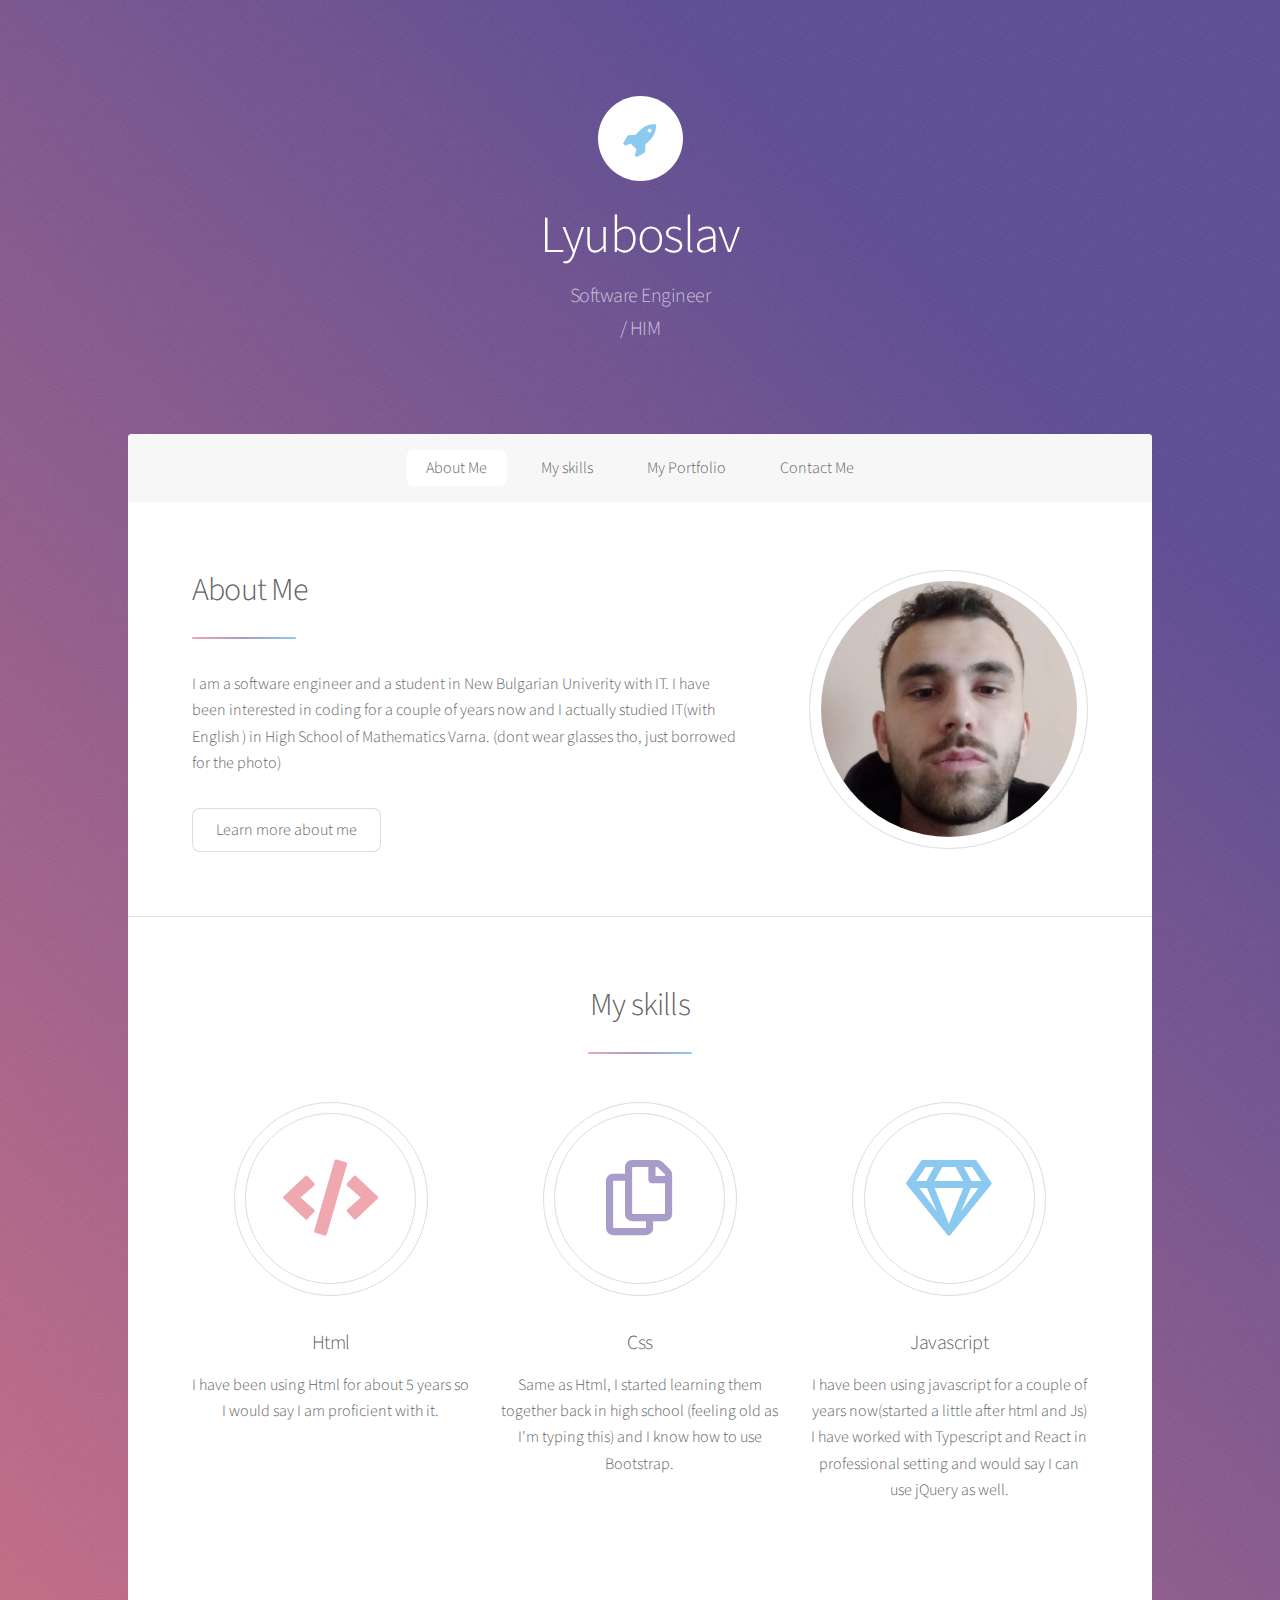
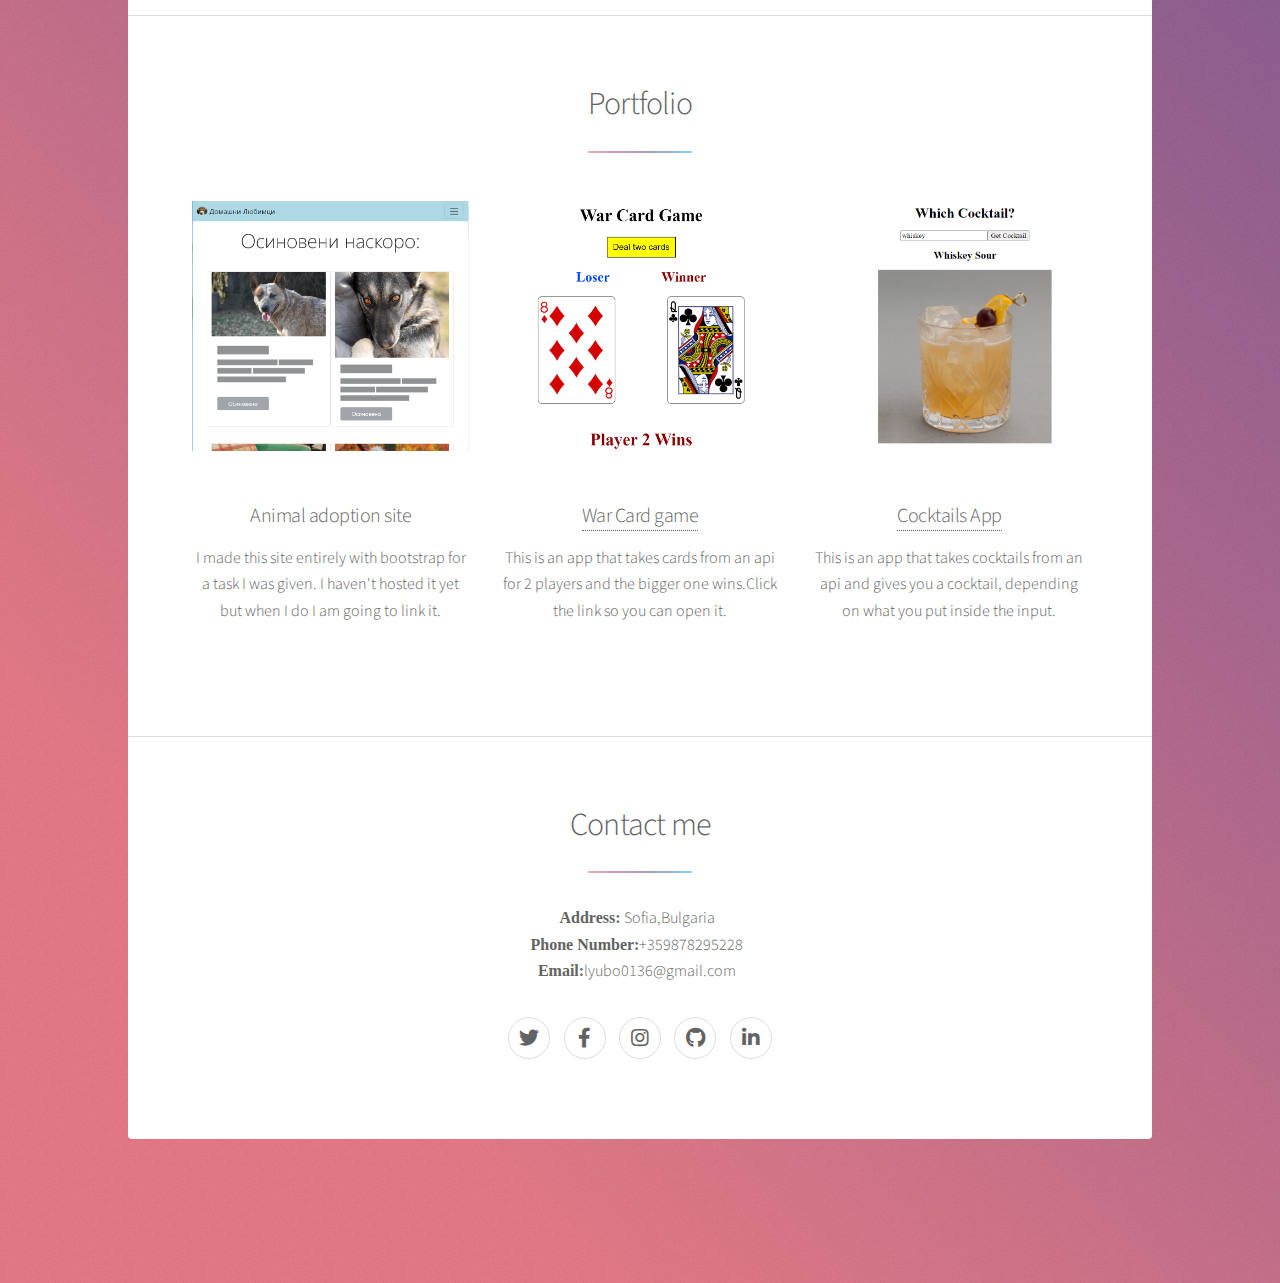
<file: index.html>
<!DOCTYPE HTML>

<html>
	<head>
		<title>Lyubo's site</title>
		<meta charset="utf-8" />
		<meta name="viewport" content="width=device-width, initial-scale=1, user-scalable=no" />
		<link rel="stylesheet" href="assets/css/main.css" />
		<noscript><link rel="stylesheet" href="assets/css/noscript.css" /></noscript>
	</head>
	<body class="is-preload">

		<!-- Wrapper -->
			<div id="wrapper">

				<!-- Header -->
					<header id="header" class="alt">
						<span class="logo"><img src="images/logo.svg" alt="" /></span>
						<h1>Lyuboslav</h1>
						<p>Software Engineer<br />
						/ HIM</p>
					</header>

				<!-- Nav -->
					<nav id="nav">
						<ul>
							<li><a href="#intro" class="active">About Me</a></li>
							<li><a href="#first">My skills</a></li>
							<li><a href="#second">My Portfolio</a></li>
							<li><a href="#cta">Contact Me</a></li>
						</ul>
					</nav>

				<!-- Main -->
					<div id="main">

						<!-- Introduction -->
							<section id="intro" class="main">
								<div class="spotlight">
									<div class="content">
										<header class="major">
											<h2>About Me</h2>
										</header>
										<p>I am a software engineer and a student in New Bulgarian Univerity with IT. I have been interested in coding for a couple of years now and I actually studied IT(with English ) in High School of Mathematics Varna. (dont wear glasses tho, just borrowed for the photo) </p>
										<ul class="actions">
											<li><a href="generic.html" class="button">Learn more about me</a></li>
										</ul>
									</div>
									<span class="image"><img src="images/beatiful2.jpg" alt="" /></span>
								</div>
							</section>

						<!-- First Section -->
							<section id="first" class="main special">
								<header class="major">
									<h2>My skills</h2>
								</header>
								<ul class="features">
									<li>
										<span class="icon solid major style1 fa-code"></span>
										<h3>Html</h3>
										<p>I have been using Html for about 5 years so I would say I am proficient with it.  </p>
									</li>
									<li>
										<span class="icon major style3 fa-copy"></span>
										<h3>Css</h3>
										<p>Same as Html, I started learning them together back in high school (feeling old as I'm typing this) and I know how to use Bootstrap.</p>
									</li>
									<li>
										<span class="icon major style5 fa-gem"></span>
										<h3>Javascript</h3>
										<p>I have been using javascript for a couple of years now(started a little after html and Js) I have worked with Typescript and React in professional setting and would say I can use jQuery as well.</p>
									</li>
								</ul>
								<footer class="major">
									<ul class="actions special">
										
									</ul>
								</footer>
							</section>

						<!-- Portfolio -->
						<section id="second" class="main special">
							<header class="major">
								<h2>Portfolio </h2>
							</header>
							<ul class="features">
								<li>
									<div class="pic"></div>
									<h3>Animal adoption site</h3>
									<p>I made this site entirely with bootstrap for a task I was given. I haven't hosted it yet but when I do I am going to link it.</p>
								</li>
								<li>
									<div class="pic1"></div>
									<h3><a href="https://lyubos-war.netlify.app/">War Card game</a></h3>
									<p>This is an app that takes cards from an api for 2 players and the bigger one wins.Click the link so you can open it.</p>
								</li>
								<li>
									<div class="pic2"></div>
									<h3><a href="https://cocktails-by-lyubo.netlify.app">Cocktails App</a></h3>
									<p>This is an app that takes cocktails from an api and gives you a cocktail, depending on what you put inside the input.</p>
								</li>
							</ul>
							<footer class="major">
								<ul class="actions special">
									
								</ul>
							</footer>
						</section>


						<!-- Get Started -->
							<section id="cta" class="main special">
								<header class="major">
									<h2>Contact me</h2>
									<section>
										<ul class="little-right">
											<li><i class="fas fa-location">Address: </i> Sofia,Bulgaria</li>
											<li><i class="fas fa-location">Phone Number: </i>+359878295228</li>
											<li><i class="fas fa-location">Email: </i>lyubo0136@gmail.com</li>
										</ul>
										<ul class="icons">
											<li><a href="https://twitter.com/LyuboslavY71741" class="icon brands fa-twitter alt"><span class="label">Twitter</span></a></li>
											<li><a href="https://www.facebook.com/profile.php?id=100001576885980" class="icon brands fa-facebook-f alt"><span class="label">Facebook</span></a></li>
											<li><a href="https://www.instagram.com/lyuboo01/" class="icon brands fa-instagram alt"><span class="label">Instagram</span></a></li>
											<li><a href="https://github.com/lyubo01" class="icon brands fa-github alt"><span class="label">GitHub</span></a></li>
											<li><a href="https://www.linkedin.com/in/lyuboslav-yordanov/" class="icon brands fa-linkedin-in alt"><span class="label">LinkedIn</span></a></li>
										</ul>
									</section>
								</header>
							</section>

					</div>

				<!-- Footer -->
					<footer id="footer">
						<section>
							
						</section>
					</footer>

			</div>

		<!-- Scripts -->
			<script src="assets/js/jquery.min.js"></script>
			<script src="assets/js/jquery.scrollex.min.js"></script>
			<script src="assets/js/jquery.scrolly.min.js"></script>
			<script src="assets/js/browser.min.js"></script>
			<script src="assets/js/breakpoints.min.js"></script>
			<script src="assets/js/util.js"></script>
			<script src="assets/js/main.js"></script>

	</body>
</html>
</file>
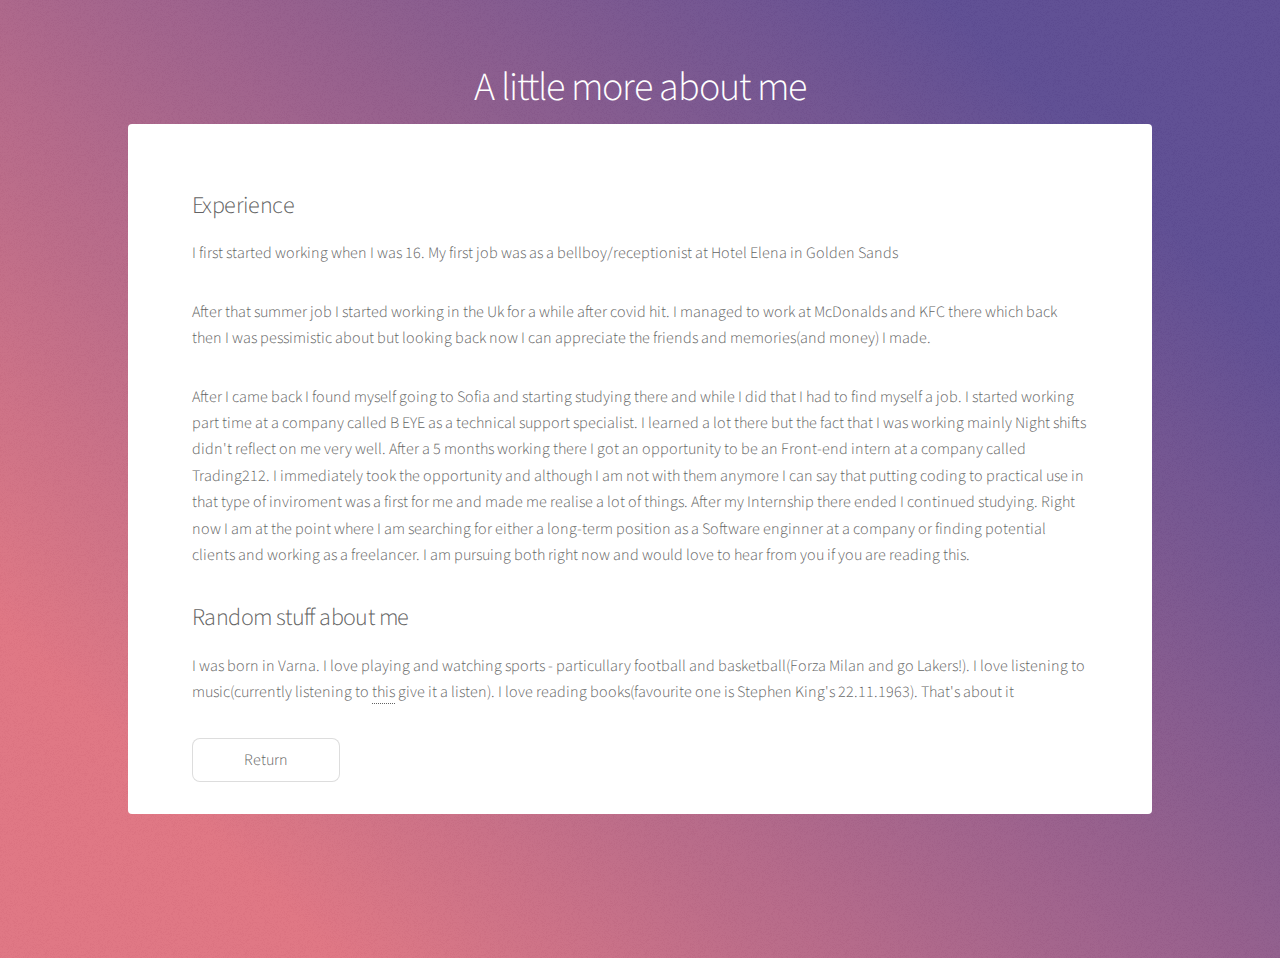
<file: generic.html>
<!DOCTYPE HTML>

<html>
	<head>
		<title>A little more about me</title>
		<meta charset="utf-8" />
		<meta name="viewport" content="width=device-width, initial-scale=1, user-scalable=no" />
		<link rel="stylesheet" href="assets/css/main.css" />
		<noscript><link rel="stylesheet" href="assets/css/noscript.css" /></noscript>
	</head>
	<body class="is-preload">

		<!-- Wrapper -->
			<div id="wrapper">

				<!-- Header -->
					<header id="header">
						<h1>A little more about me </h1>
						
					</header>

				<!-- Main -->
					<div id="main">

						<!-- Content -->
							<section id="content" class="main">
								<h2>Experience</h2>
								<p>I first started working when I was 16. My first job was as a bellboy/receptionist at Hotel Elena in Golden Sands</p>
								<p>After that summer job I started working in the Uk for a while after covid hit. I managed to work at McDonalds and KFC there which back then I was pessimistic about but looking back now I can appreciate the friends and memories(and money) I made.</p>
								<p>After I came back I found myself going to Sofia and starting studying there and while I did that I had to find myself a job. I started working part time at a company called B EYE as a technical support specialist. I learned a lot there but the fact that I was working mainly Night shifts didn't reflect on me very well. After a 5 months working there I got an opportunity to be an Front-end intern at a company called Trading212. I immediately took the opportunity and although I am not with them anymore I can say that putting coding to practical use in that type of inviroment was a first for me and made me realise a lot of things. After my Internship there ended I continued studying. Right now I am at the point where I am searching for either a long-term position as a Software enginner at a company or finding potential clients and working as a freelancer. I am pursuing both right now and would love to hear from you if you are reading this.</p>
								<h2>Random stuff about me</h2>
								<p>I was born in Varna. I love playing and watching sports - particullary football and basketball(Forza Milan and go Lakers!). I love listening to music(currently listening to <a href ='https://www.youtube.com/watch?v=blYo4WheVgA&ab_channel=MacMiller'>this</a> give it a listen). I love reading books(favourite one is Stephen King's 22.11.1963). That's about it</p>
								<a href="index.html" class="button">Return</a>
							</section>
							

					</div>

				<!-- Footer -->
					<footer id="footer">
						
						
					</footer>

			</div>

		<!-- Scripts -->
			<script src="assets/js/jquery.min.js"></script>
			<script src="assets/js/jquery.scrollex.min.js"></script>
			<script src="assets/js/jquery.scrolly.min.js"></script>
			<script src="assets/js/browser.min.js"></script>
			<script src="assets/js/breakpoints.min.js"></script>
			<script src="assets/js/util.js"></script>
			<script src="assets/js/main.js"></script>

	</body>
</html>
</file>
<file: assets/css/noscript.css>
/*
	Stellar by HTML5 UP
	html5up.net | @ajlkn
	Free for personal and commercial use under the CCA 3.0 license (html5up.net/license)
*/

/* Header */

	body.is-preload #header.alt > * {
		opacity: 1;
	}

	body.is-preload #header.alt .logo {
		-moz-transform: none;
		-webkit-transform: none;
		-ms-transform: none;
		transform: none;
	}
</file>
<file: assets/css/main.css>
@import url(fontawesome-all.min.css);
@import 'https://fonts.googleapis.com/css?family=Source+Sans+Pro:300,400';

/*
	Stellar by HTML5 UP
	html5up.net | @ajlkn
	Free for personal and commercial use under the CCA 3.0 license (html5up.net/license)
*/
.little-right li{
	
	list-style-type: none;
	margin-right: 30px;
}
.pic{
	background-image:url('images/animal-site.png');
	background-repeat: no-repeat;
	background-size: cover;
	height: 250px;
	margin-bottom: 50px;
}
.pic1{
	background-image:url('images/2.png');
	background-repeat: no-repeat;
	background-size: cover;
	height: 250px;
	margin-bottom: 50px;
}
.pic2{
	background-image:url('images/cocktail.PNG');
	background-repeat: no-repeat;
	background-size: cover;
	height: 250px;
	margin-bottom: 50px;
}

html, body, div, span, applet, object,
iframe, h1, h2, h3, h4, h5, h6, p, blockquote,
pre, a, abbr, acronym, address, big, cite,
code, del, dfn, em, img, ins, kbd, q, s, samp,
small, strike, strong, sub, sup, tt, var, b,
u, i, center, dl, dt, dd, ol, ul, li, fieldset,
form, label, legend, table, caption, tbody,
tfoot, thead, tr, th, td, article, aside,
canvas, details, embed, figure, figcaption,
footer, header, hgroup, menu, nav, output, ruby,
section, summary, time, mark, audio, video {
	margin: 0;
	padding: 0;
	border: 0;
	font-size: 100%;
	font: inherit;
	vertical-align: baseline;}

article, aside, details, figcaption, figure,
footer, header, hgroup, menu, nav, section {
	display: block;}

body {
	line-height: 1;
}

ol, ul {
	list-style: none;
}

blockquote, q {
	quotes: none;
}

	blockquote:before, blockquote:after, q:before, q:after {
		content: '';
		content: none;
	}

table {
	border-collapse: collapse;
	border-spacing: 0;
}

body {
	-webkit-text-size-adjust: none;
}

mark {
	background-color: transparent;
	color: inherit;
}

input::-moz-focus-inner {
	border: 0;
	padding: 0;
}

input, select, textarea {
	-moz-appearance: none;
	-webkit-appearance: none;
	-ms-appearance: none;
	appearance: none;
}

/* Basic */

	@-ms-viewport {
		width: device-width;
	}

	body {
		-ms-overflow-style: scrollbar;
	}

	@media screen and (max-width: 480px) {

		html, body {
			min-width: 320px;
		}

	}

	html {
		box-sizing: border-box;
	}

	*, *:before, *:after {
		box-sizing: inherit;
	}

	body {
		background-color: #935d8c;
		background-image: url("images/overlay.png"), -moz-linear-gradient(45deg, #e37682 15%, #5f4d93 85%);
		background-image: url("images/overlay.png"), -webkit-linear-gradient(45deg, #e37682 15%, #5f4d93 85%);
		background-image: url("images/overlay.png"), -ms-linear-gradient(45deg, #e37682 15%, #5f4d93 85%);
		background-image: url("images/overlay.png"), linear-gradient(45deg, #e37682 15%, #5f4d93 85%);
	}

		body.is-preload *, body.is-preload *:before, body.is-preload *:after {
			-moz-animation: none !important;
			-webkit-animation: none !important;
			-ms-animation: none !important;
			animation: none !important;
			-moz-transition: none !important;
			-webkit-transition: none !important;
			-ms-transition: none !important;
			transition: none !important;
		}

/* Type */

	body {
		background-color: #935d8c;
		color: rgba(255, 255, 255, 0.65);
	}

	body, input, select, textarea {
		font-family: "Source Sans Pro", Helvetica, sans-serif;
		font-size: 17pt;
		font-weight: 300;
		line-height: 1.65;
	}

		@media screen and (max-width: 1680px) {

			body, input, select, textarea {
				font-size: 14pt;
			}

		}

		@media screen and (max-width: 1280px) {

			body, input, select, textarea {
				font-size: 12pt;
			}

		}

		@media screen and (max-width: 360px) {

			body, input, select, textarea {
				font-size: 11pt;
			}

		}

	a {
		-moz-transition: color 0.2s ease, border-bottom 0.2s ease;
		-webkit-transition: color 0.2s ease, border-bottom 0.2s ease;
		-ms-transition: color 0.2s ease, border-bottom 0.2s ease;
		transition: color 0.2s ease, border-bottom 0.2s ease;
		text-decoration: none;
		border-bottom: dotted 1px;
		color: inherit;
	}

		a:hover {
			border-bottom-color: transparent;
		}

	strong, b {
		font-weight: 400;
	}

	em, i {
		font-style: italic;
	}

	p {
		margin: 0 0 2em 0;
	}

		p.content {
			-moz-columns: 20em 2;
			-webkit-columns: 20em 2;
			-ms-columns: 20em 2;
			columns: 20em 2;
			-moz-column-gap: 2em;
			-webkit-column-gap: 2em;
			-ms-column-gap: 2em;
			column-gap: 2em;
			text-align: justify;
		}

	h1, h2, h3, h4, h5, h6 {
		font-weight: 300;
		line-height: 1.5;
		margin: 0 0 0.7em 0;
		letter-spacing: -0.025em;
	}

		h1 a, h2 a, h3 a, h4 a, h5 a, h6 a {
			color: inherit;
			text-decoration: none;
		}

	h1 {
		font-size: 2.5em;
		line-height: 1.2;
	}

	h2 {
		font-size: 1.5em;
	}

	h3 {
		font-size: 1.25em;
	}

	h4 {
		font-size: 1.1em;
	}

	h5 {
		font-size: 0.9em;
	}

	h6 {
		font-size: 0.7em;
	}

	@media screen and (max-width: 736px) {

		h1 {
			font-size: 2em;
		}

	}

	sub {
		font-size: 0.8em;
		position: relative;
		top: 0.5em;
	}

	sup {
		font-size: 0.8em;
		position: relative;
		top: -0.5em;
	}

	blockquote {
		border-left: solid 4px;
		font-style: italic;
		margin: 0 0 2em 0;
		padding: 0.5em 0 0.5em 2em;
	}

	code {
		border-radius: 8px;
		border: solid 1px;
		font-family: "Courier New", monospace;
		font-size: 0.9em;
		margin: 0 0.25em;
		padding: 0.25em 0.65em;
	}

	pre {
		-webkit-overflow-scrolling: touch;
		font-family: "Courier New", monospace;
		font-size: 0.9em;
		margin: 0 0 2em 0;
	}

		pre code {
			display: block;
			line-height: 1.75;
			padding: 1em 1.5em;
			overflow-x: auto;
		}

	hr {
		border: 0;
		border-bottom: solid 1px;
		margin: 2em 0;
	}

		hr.major {
			margin: 3em 0;
		}

	.align-left {
		text-align: left;
	}

	.align-center {
		text-align: center;
	}

	.align-right {
		text-align: right;
	}

	input, select, textarea {
		color: #ffffff;
	}

	a:hover {
		color: #ffffff;
	}

	strong, b {
		color: #ffffff;
	}

	h1, h2, h3, h4, h5, h6 {
		color: #ffffff;
	}

	blockquote {
		border-left-color: rgba(255, 255, 255, 0.35);
	}

	code {
		background: rgba(255, 255, 255, 0.075);
		border-color: rgba(255, 255, 255, 0.35);
	}

	hr {
		border-bottom-color: rgba(255, 255, 255, 0.35);
	}

/* Row */

	.row {
		display: flex;
		flex-wrap: wrap;
		box-sizing: border-box;
		align-items: stretch;
	}

		.row > * {
			box-sizing: border-box;
		}

		.row.gtr-uniform > * > :last-child {
			margin-bottom: 0;
		}

		.row.aln-left {
			justify-content: flex-start;
		}

		.row.aln-center {
			justify-content: center;
		}

		.row.aln-right {
			justify-content: flex-end;
		}

		.row.aln-top {
			align-items: flex-start;
		}

		.row.aln-middle {
			align-items: center;
		}

		.row.aln-bottom {
			align-items: flex-end;
		}

		.row > .imp {
			order: -1;
		}

		.row > .col-1 {
			width: 8.33333%;
		}

		.row > .off-1 {
			margin-left: 8.33333%;
		}

		.row > .col-2 {
			width: 16.66667%;
		}

		.row > .off-2 {
			margin-left: 16.66667%;
		}

		.row > .col-3 {
			width: 25%;
		}

		.row > .off-3 {
			margin-left: 25%;
		}

		.row > .col-4 {
			width: 33.33333%;
		}

		.row > .off-4 {
			margin-left: 33.33333%;
		}

		.row > .col-5 {
			width: 41.66667%;
		}

		.row > .off-5 {
			margin-left: 41.66667%;
		}

		.row > .col-6 {
			width: 50%;
		}

		.row > .off-6 {
			margin-left: 50%;
		}

		.row > .col-7 {
			width: 58.33333%;
		}

		.row > .off-7 {
			margin-left: 58.33333%;
		}

		.row > .col-8 {
			width: 66.66667%;
		}

		.row > .off-8 {
			margin-left: 66.66667%;
		}

		.row > .col-9 {
			width: 75%;
		}

		.row > .off-9 {
			margin-left: 75%;
		}

		.row > .col-10 {
			width: 83.33333%;
		}

		.row > .off-10 {
			margin-left: 83.33333%;
		}

		.row > .col-11 {
			width: 91.66667%;
		}

		.row > .off-11 {
			margin-left: 91.66667%;
		}

		.row > .col-12 {
			width: 100%;
		}

		.row > .off-12 {
			margin-left: 100%;
		}

		.row.gtr-0 {
			margin-top: 0;
			margin-left: 0em;
		}

			.row.gtr-0 > * {
				padding: 0 0 0 0em;
			}

			.row.gtr-0.gtr-uniform {
				margin-top: 0em;
			}

				.row.gtr-0.gtr-uniform > * {
					padding-top: 0em;
				}

		.row.gtr-25 {
			margin-top: 0;
			margin-left: -0.375em;
		}

			.row.gtr-25 > * {
				padding: 0 0 0 0.375em;
			}

			.row.gtr-25.gtr-uniform {
				margin-top: -0.375em;
			}

				.row.gtr-25.gtr-uniform > * {
					padding-top: 0.375em;
				}

		.row.gtr-50 {
			margin-top: 0;
			margin-left: -0.75em;
		}

			.row.gtr-50 > * {
				padding: 0 0 0 0.75em;
			}

			.row.gtr-50.gtr-uniform {
				margin-top: -0.75em;
			}

				.row.gtr-50.gtr-uniform > * {
					padding-top: 0.75em;
				}

		.row {
			margin-top: 0;
			margin-left: -1.5em;
		}

			.row > * {
				padding: 0 0 0 1.5em;
			}

			.row.gtr-uniform {
				margin-top: -1.5em;
			}

				.row.gtr-uniform > * {
					padding-top: 1.5em;
				}

		.row.gtr-150 {
			margin-top: 0;
			margin-left: -2.25em;
		}

			.row.gtr-150 > * {
				padding: 0 0 0 2.25em;
			}

			.row.gtr-150.gtr-uniform {
				margin-top: -2.25em;
			}

				.row.gtr-150.gtr-uniform > * {
					padding-top: 2.25em;
				}

		.row.gtr-200 {
			margin-top: 0;
			margin-left: -3em;
		}

			.row.gtr-200 > * {
				padding: 0 0 0 3em;
			}

			.row.gtr-200.gtr-uniform {
				margin-top: -3em;
			}

				.row.gtr-200.gtr-uniform > * {
					padding-top: 3em;
				}

		@media screen and (max-width: 1680px) {

			.row {
				display: flex;
				flex-wrap: wrap;
				box-sizing: border-box;
				align-items: stretch;
			}

				.row > * {
					box-sizing: border-box;
				}

				.row.gtr-uniform > * > :last-child {
					margin-bottom: 0;
				}

				.row.aln-left {
					justify-content: flex-start;
				}

				.row.aln-center {
					justify-content: center;
				}

				.row.aln-right {
					justify-content: flex-end;
				}

				.row.aln-top {
					align-items: flex-start;
				}

				.row.aln-middle {
					align-items: center;
				}

				.row.aln-bottom {
					align-items: flex-end;
				}

				.row > .imp-xlarge {
					order: -1;
				}

				.row > .col-1-xlarge {
					width: 8.33333%;
				}

				.row > .off-1-xlarge {
					margin-left: 8.33333%;
				}

				.row > .col-2-xlarge {
					width: 16.66667%;
				}

				.row > .off-2-xlarge {
					margin-left: 16.66667%;
				}

				.row > .col-3-xlarge {
					width: 25%;
				}

				.row > .off-3-xlarge {
					margin-left: 25%;
				}

				.row > .col-4-xlarge {
					width: 33.33333%;
				}

				.row > .off-4-xlarge {
					margin-left: 33.33333%;
				}

				.row > .col-5-xlarge {
					width: 41.66667%;
				}

				.row > .off-5-xlarge {
					margin-left: 41.66667%;
				}

				.row > .col-6-xlarge {
					width: 50%;
				}

				.row > .off-6-xlarge {
					margin-left: 50%;
				}

				.row > .col-7-xlarge {
					width: 58.33333%;
				}

				.row > .off-7-xlarge {
					margin-left: 58.33333%;
				}

				.row > .col-8-xlarge {
					width: 66.66667%;
				}

				.row > .off-8-xlarge {
					margin-left: 66.66667%;
				}

				.row > .col-9-xlarge {
					width: 75%;
				}

				.row > .off-9-xlarge {
					margin-left: 75%;
				}

				.row > .col-10-xlarge {
					width: 83.33333%;
				}

				.row > .off-10-xlarge {
					margin-left: 83.33333%;
				}

				.row > .col-11-xlarge {
					width: 91.66667%;
				}

				.row > .off-11-xlarge {
					margin-left: 91.66667%;
				}

				.row > .col-12-xlarge {
					width: 100%;
				}

				.row > .off-12-xlarge {
					margin-left: 100%;
				}

				.row.gtr-0 {
					margin-top: 0;
					margin-left: 0em;
				}

					.row.gtr-0 > * {
						padding: 0 0 0 0em;
					}

					.row.gtr-0.gtr-uniform {
						margin-top: 0em;
					}

						.row.gtr-0.gtr-uniform > * {
							padding-top: 0em;
						}

				.row.gtr-25 {
					margin-top: 0;
					margin-left: -0.375em;
				}

					.row.gtr-25 > * {
						padding: 0 0 0 0.375em;
					}

					.row.gtr-25.gtr-uniform {
						margin-top: -0.375em;
					}

						.row.gtr-25.gtr-uniform > * {
							padding-top: 0.375em;
						}

				.row.gtr-50 {
					margin-top: 0;
					margin-left: -0.75em;
				}

					.row.gtr-50 > * {
						padding: 0 0 0 0.75em;
					}

					.row.gtr-50.gtr-uniform {
						margin-top: -0.75em;
					}

						.row.gtr-50.gtr-uniform > * {
							padding-top: 0.75em;
						}

				.row {
					margin-top: 0;
					margin-left: -1.5em;
				}

					.row > * {
						padding: 0 0 0 1.5em;
					}

					.row.gtr-uniform {
						margin-top: -1.5em;
					}

						.row.gtr-uniform > * {
							padding-top: 1.5em;
						}

				.row.gtr-150 {
					margin-top: 0;
					margin-left: -2.25em;
				}

					.row.gtr-150 > * {
						padding: 0 0 0 2.25em;
					}

					.row.gtr-150.gtr-uniform {
						margin-top: -2.25em;
					}

						.row.gtr-150.gtr-uniform > * {
							padding-top: 2.25em;
						}

				.row.gtr-200 {
					margin-top: 0;
					margin-left: -3em;
				}

					.row.gtr-200 > * {
						padding: 0 0 0 3em;
					}

					.row.gtr-200.gtr-uniform {
						margin-top: -3em;
					}

						.row.gtr-200.gtr-uniform > * {
							padding-top: 3em;
						}

		}

		@media screen and (max-width: 1280px) {

			.row {
				display: flex;
				flex-wrap: wrap;
				box-sizing: border-box;
				align-items: stretch;
			}

				.row > * {
					box-sizing: border-box;
				}

				.row.gtr-uniform > * > :last-child {
					margin-bottom: 0;
				}

				.row.aln-left {
					justify-content: flex-start;
				}

				.row.aln-center {
					justify-content: center;
				}

				.row.aln-right {
					justify-content: flex-end;
				}

				.row.aln-top {
					align-items: flex-start;
				}

				.row.aln-middle {
					align-items: center;
				}

				.row.aln-bottom {
					align-items: flex-end;
				}

				.row > .imp-large {
					order: -1;
				}

				.row > .col-1-large {
					width: 8.33333%;
				}

				.row > .off-1-large {
					margin-left: 8.33333%;
				}

				.row > .col-2-large {
					width: 16.66667%;
				}

				.row > .off-2-large {
					margin-left: 16.66667%;
				}

				.row > .col-3-large {
					width: 25%;
				}

				.row > .off-3-large {
					margin-left: 25%;
				}

				.row > .col-4-large {
					width: 33.33333%;
				}

				.row > .off-4-large {
					margin-left: 33.33333%;
				}

				.row > .col-5-large {
					width: 41.66667%;
				}

				.row > .off-5-large {
					margin-left: 41.66667%;
				}

				.row > .col-6-large {
					width: 50%;
				}

				.row > .off-6-large {
					margin-left: 50%;
				}

				.row > .col-7-large {
					width: 58.33333%;
				}

				.row > .off-7-large {
					margin-left: 58.33333%;
				}

				.row > .col-8-large {
					width: 66.66667%;
				}

				.row > .off-8-large {
					margin-left: 66.66667%;
				}

				.row > .col-9-large {
					width: 75%;
				}

				.row > .off-9-large {
					margin-left: 75%;
				}

				.row > .col-10-large {
					width: 83.33333%;
				}

				.row > .off-10-large {
					margin-left: 83.33333%;
				}

				.row > .col-11-large {
					width: 91.66667%;
				}

				.row > .off-11-large {
					margin-left: 91.66667%;
				}

				.row > .col-12-large {
					width: 100%;
				}

				.row > .off-12-large {
					margin-left: 100%;
				}

				.row.gtr-0 {
					margin-top: 0;
					margin-left: 0em;
				}

					.row.gtr-0 > * {
						padding: 0 0 0 0em;
					}

					.row.gtr-0.gtr-uniform {
						margin-top: 0em;
					}

						.row.gtr-0.gtr-uniform > * {
							padding-top: 0em;
						}

				.row.gtr-25 {
					margin-top: 0;
					margin-left: -0.375em;
				}

					.row.gtr-25 > * {
						padding: 0 0 0 0.375em;
					}

					.row.gtr-25.gtr-uniform {
						margin-top: -0.375em;
					}

						.row.gtr-25.gtr-uniform > * {
							padding-top: 0.375em;
						}

				.row.gtr-50 {
					margin-top: 0;
					margin-left: -0.75em;
				}

					.row.gtr-50 > * {
						padding: 0 0 0 0.75em;
					}

					.row.gtr-50.gtr-uniform {
						margin-top: -0.75em;
					}

						.row.gtr-50.gtr-uniform > * {
							padding-top: 0.75em;
						}

				.row {
					margin-top: 0;
					margin-left: -1.5em;
				}

					.row > * {
						padding: 0 0 0 1.5em;
					}

					.row.gtr-uniform {
						margin-top: -1.5em;
					}

						.row.gtr-uniform > * {
							padding-top: 1.5em;
						}

				.row.gtr-150 {
					margin-top: 0;
					margin-left: -2.25em;
				}

					.row.gtr-150 > * {
						padding: 0 0 0 2.25em;
					}

					.row.gtr-150.gtr-uniform {
						margin-top: -2.25em;
					}

						.row.gtr-150.gtr-uniform > * {
							padding-top: 2.25em;
						}

				.row.gtr-200 {
					margin-top: 0;
					margin-left: -3em;
				}

					.row.gtr-200 > * {
						padding: 0 0 0 3em;
					}

					.row.gtr-200.gtr-uniform {
						margin-top: -3em;
					}

						.row.gtr-200.gtr-uniform > * {
							padding-top: 3em;
						}

		}

		@media screen and (max-width: 980px) {

			.row {
				display: flex;
				flex-wrap: wrap;
				box-sizing: border-box;
				align-items: stretch;
			}

				.row > * {
					box-sizing: border-box;
				}

				.row.gtr-uniform > * > :last-child {
					margin-bottom: 0;
				}

				.row.aln-left {
					justify-content: flex-start;
				}

				.row.aln-center {
					justify-content: center;
				}

				.row.aln-right {
					justify-content: flex-end;
				}

				.row.aln-top {
					align-items: flex-start;
				}

				.row.aln-middle {
					align-items: center;
				}

				.row.aln-bottom {
					align-items: flex-end;
				}

				.row > .imp-medium {
					order: -1;
				}

				.row > .col-1-medium {
					width: 8.33333%;
				}

				.row > .off-1-medium {
					margin-left: 8.33333%;
				}

				.row > .col-2-medium {
					width: 16.66667%;
				}

				.row > .off-2-medium {
					margin-left: 16.66667%;
				}

				.row > .col-3-medium {
					width: 25%;
				}

				.row > .off-3-medium {
					margin-left: 25%;
				}

				.row > .col-4-medium {
					width: 33.33333%;
				}

				.row > .off-4-medium {
					margin-left: 33.33333%;
				}

				.row > .col-5-medium {
					width: 41.66667%;
				}

				.row > .off-5-medium {
					margin-left: 41.66667%;
				}

				.row > .col-6-medium {
					width: 50%;
				}

				.row > .off-6-medium {
					margin-left: 50%;
				}

				.row > .col-7-medium {
					width: 58.33333%;
				}

				.row > .off-7-medium {
					margin-left: 58.33333%;
				}

				.row > .col-8-medium {
					width: 66.66667%;
				}

				.row > .off-8-medium {
					margin-left: 66.66667%;
				}

				.row > .col-9-medium {
					width: 75%;
				}

				.row > .off-9-medium {
					margin-left: 75%;
				}

				.row > .col-10-medium {
					width: 83.33333%;
				}

				.row > .off-10-medium {
					margin-left: 83.33333%;
				}

				.row > .col-11-medium {
					width: 91.66667%;
				}

				.row > .off-11-medium {
					margin-left: 91.66667%;
				}

				.row > .col-12-medium {
					width: 100%;
				}

				.row > .off-12-medium {
					margin-left: 100%;
				}

				.row.gtr-0 {
					margin-top: 0;
					margin-left: 0em;
				}

					.row.gtr-0 > * {
						padding: 0 0 0 0em;
					}

					.row.gtr-0.gtr-uniform {
						margin-top: 0em;
					}

						.row.gtr-0.gtr-uniform > * {
							padding-top: 0em;
						}

				.row.gtr-25 {
					margin-top: 0;
					margin-left: -0.375em;
				}

					.row.gtr-25 > * {
						padding: 0 0 0 0.375em;
					}

					.row.gtr-25.gtr-uniform {
						margin-top: -0.375em;
					}

						.row.gtr-25.gtr-uniform > * {
							padding-top: 0.375em;
						}

				.row.gtr-50 {
					margin-top: 0;
					margin-left: -0.75em;
				}

					.row.gtr-50 > * {
						padding: 0 0 0 0.75em;
					}

					.row.gtr-50.gtr-uniform {
						margin-top: -0.75em;
					}

						.row.gtr-50.gtr-uniform > * {
							padding-top: 0.75em;
						}

				.row {
					margin-top: 0;
					margin-left: -1.5em;
				}

					.row > * {
						padding: 0 0 0 1.5em;
					}

					.row.gtr-uniform {
						margin-top: -1.5em;
					}

						.row.gtr-uniform > * {
							padding-top: 1.5em;
						}

				.row.gtr-150 {
					margin-top: 0;
					margin-left: -2.25em;
				}

					.row.gtr-150 > * {
						padding: 0 0 0 2.25em;
					}

					.row.gtr-150.gtr-uniform {
						margin-top: -2.25em;
					}

						.row.gtr-150.gtr-uniform > * {
							padding-top: 2.25em;
						}

				.row.gtr-200 {
					margin-top: 0;
					margin-left: -3em;
				}

					.row.gtr-200 > * {
						padding: 0 0 0 3em;
					}

					.row.gtr-200.gtr-uniform {
						margin-top: -3em;
					}

						.row.gtr-200.gtr-uniform > * {
							padding-top: 3em;
						}

		}

		@media screen and (max-width: 736px) {

			.row {
				display: flex;
				flex-wrap: wrap;
				box-sizing: border-box;
				align-items: stretch;
			}

				.row > * {
					box-sizing: border-box;
				}

				.row.gtr-uniform > * > :last-child {
					margin-bottom: 0;
				}

				.row.aln-left {
					justify-content: flex-start;
				}

				.row.aln-center {
					justify-content: center;
				}

				.row.aln-right {
					justify-content: flex-end;
				}

				.row.aln-top {
					align-items: flex-start;
				}

				.row.aln-middle {
					align-items: center;
				}

				.row.aln-bottom {
					align-items: flex-end;
				}

				.row > .imp-small {
					order: -1;
				}

				.row > .col-1-small {
					width: 8.33333%;
				}

				.row > .off-1-small {
					margin-left: 8.33333%;
				}

				.row > .col-2-small {
					width: 16.66667%;
				}

				.row > .off-2-small {
					margin-left: 16.66667%;
				}

				.row > .col-3-small {
					width: 25%;
				}

				.row > .off-3-small {
					margin-left: 25%;
				}

				.row > .col-4-small {
					width: 33.33333%;
				}

				.row > .off-4-small {
					margin-left: 33.33333%;
				}

				.row > .col-5-small {
					width: 41.66667%;
				}

				.row > .off-5-small {
					margin-left: 41.66667%;
				}

				.row > .col-6-small {
					width: 50%;
				}

				.row > .off-6-small {
					margin-left: 50%;
				}

				.row > .col-7-small {
					width: 58.33333%;
				}

				.row > .off-7-small {
					margin-left: 58.33333%;
				}

				.row > .col-8-small {
					width: 66.66667%;
				}

				.row > .off-8-small {
					margin-left: 66.66667%;
				}

				.row > .col-9-small {
					width: 75%;
				}

				.row > .off-9-small {
					margin-left: 75%;
				}

				.row > .col-10-small {
					width: 83.33333%;
				}

				.row > .off-10-small {
					margin-left: 83.33333%;
				}

				.row > .col-11-small {
					width: 91.66667%;
				}

				.row > .off-11-small {
					margin-left: 91.66667%;
				}

				.row > .col-12-small {
					width: 100%;
				}

				.row > .off-12-small {
					margin-left: 100%;
				}

				.row.gtr-0 {
					margin-top: 0;
					margin-left: 0em;
				}

					.row.gtr-0 > * {
						padding: 0 0 0 0em;
					}

					.row.gtr-0.gtr-uniform {
						margin-top: 0em;
					}

						.row.gtr-0.gtr-uniform > * {
							padding-top: 0em;
						}

				.row.gtr-25 {
					margin-top: 0;
					margin-left: -0.25em;
				}

					.row.gtr-25 > * {
						padding: 0 0 0 0.25em;
					}

					.row.gtr-25.gtr-uniform {
						margin-top: -0.25em;
					}

						.row.gtr-25.gtr-uniform > * {
							padding-top: 0.25em;
						}

				.row.gtr-50 {
					margin-top: 0;
					margin-left: -0.5em;
				}

					.row.gtr-50 > * {
						padding: 0 0 0 0.5em;
					}

					.row.gtr-50.gtr-uniform {
						margin-top: -0.5em;
					}

						.row.gtr-50.gtr-uniform > * {
							padding-top: 0.5em;
						}

				.row {
					margin-top: 0;
					margin-left: -1em;
				}

					.row > * {
						padding: 0 0 0 1em;
					}

					.row.gtr-uniform {
						margin-top: -1em;
					}

						.row.gtr-uniform > * {
							padding-top: 1em;
						}

				.row.gtr-150 {
					margin-top: 0;
					margin-left: -1.5em;
				}

					.row.gtr-150 > * {
						padding: 0 0 0 1.5em;
					}

					.row.gtr-150.gtr-uniform {
						margin-top: -1.5em;
					}

						.row.gtr-150.gtr-uniform > * {
							padding-top: 1.5em;
						}

				.row.gtr-200 {
					margin-top: 0;
					margin-left: -2em;
				}

					.row.gtr-200 > * {
						padding: 0 0 0 2em;
					}

					.row.gtr-200.gtr-uniform {
						margin-top: -2em;
					}

						.row.gtr-200.gtr-uniform > * {
							padding-top: 2em;
						}

		}

		@media screen and (max-width: 480px) {

			.row {
				display: flex;
				flex-wrap: wrap;
				box-sizing: border-box;
				align-items: stretch;
			}

				.row > * {
					box-sizing: border-box;
				}

				.row.gtr-uniform > * > :last-child {
					margin-bottom: 0;
				}

				.row.aln-left {
					justify-content: flex-start;
				}

				.row.aln-center {
					justify-content: center;
				}

				.row.aln-right {
					justify-content: flex-end;
				}

				.row.aln-top {
					align-items: flex-start;
				}

				.row.aln-middle {
					align-items: center;
				}

				.row.aln-bottom {
					align-items: flex-end;
				}

				.row > .imp-xsmall {
					order: -1;
				}

				.row > .col-1-xsmall {
					width: 8.33333%;
				}

				.row > .off-1-xsmall {
					margin-left: 8.33333%;
				}

				.row > .col-2-xsmall {
					width: 16.66667%;
				}

				.row > .off-2-xsmall {
					margin-left: 16.66667%;
				}

				.row > .col-3-xsmall {
					width: 25%;
				}

				.row > .off-3-xsmall {
					margin-left: 25%;
				}

				.row > .col-4-xsmall {
					width: 33.33333%;
				}

				.row > .off-4-xsmall {
					margin-left: 33.33333%;
				}

				.row > .col-5-xsmall {
					width: 41.66667%;
				}

				.row > .off-5-xsmall {
					margin-left: 41.66667%;
				}

				.row > .col-6-xsmall {
					width: 50%;
				}

				.row > .off-6-xsmall {
					margin-left: 50%;
				}

				.row > .col-7-xsmall {
					width: 58.33333%;
				}

				.row > .off-7-xsmall {
					margin-left: 58.33333%;
				}

				.row > .col-8-xsmall {
					width: 66.66667%;
				}

				.row > .off-8-xsmall {
					margin-left: 66.66667%;
				}

				.row > .col-9-xsmall {
					width: 75%;
				}

				.row > .off-9-xsmall {
					margin-left: 75%;
				}

				.row > .col-10-xsmall {
					width: 83.33333%;
				}

				.row > .off-10-xsmall {
					margin-left: 83.33333%;
				}

				.row > .col-11-xsmall {
					width: 91.66667%;
				}

				.row > .off-11-xsmall {
					margin-left: 91.66667%;
				}

				.row > .col-12-xsmall {
					width: 100%;
				}

				.row > .off-12-xsmall {
					margin-left: 100%;
				}

				.row.gtr-0 {
					margin-top: 0;
					margin-left: 0em;
				}

					.row.gtr-0 > * {
						padding: 0 0 0 0em;
					}

					.row.gtr-0.gtr-uniform {
						margin-top: 0em;
					}

						.row.gtr-0.gtr-uniform > * {
							padding-top: 0em;
						}

				.row.gtr-25 {
					margin-top: 0;
					margin-left: -0.3125em;
				}

					.row.gtr-25 > * {
						padding: 0 0 0 0.3125em;
					}

					.row.gtr-25.gtr-uniform {
						margin-top: -0.3125em;
					}

						.row.gtr-25.gtr-uniform > * {
							padding-top: 0.3125em;
						}

				.row.gtr-50 {
					margin-top: 0;
					margin-left: -0.625em;
				}

					.row.gtr-50 > * {
						padding: 0 0 0 0.625em;
					}

					.row.gtr-50.gtr-uniform {
						margin-top: -0.625em;
					}

						.row.gtr-50.gtr-uniform > * {
							padding-top: 0.625em;
						}

				.row {
					margin-top: 0;
					margin-left: -1.25em;
				}

					.row > * {
						padding: 0 0 0 1.25em;
					}

					.row.gtr-uniform {
						margin-top: -1.25em;
					}

						.row.gtr-uniform > * {
							padding-top: 1.25em;
						}

				.row.gtr-150 {
					margin-top: 0;
					margin-left: -1.875em;
				}

					.row.gtr-150 > * {
						padding: 0 0 0 1.875em;
					}

					.row.gtr-150.gtr-uniform {
						margin-top: -1.875em;
					}

						.row.gtr-150.gtr-uniform > * {
							padding-top: 1.875em;
						}

				.row.gtr-200 {
					margin-top: 0;
					margin-left: -2.5em;
				}

					.row.gtr-200 > * {
						padding: 0 0 0 2.5em;
					}

					.row.gtr-200.gtr-uniform {
						margin-top: -2.5em;
					}

						.row.gtr-200.gtr-uniform > * {
							padding-top: 2.5em;
						}

		}

/* Box */

	.box {
		border-radius: 8px;
		border: solid;
		margin-bottom: 2em;
		padding: 1.5em;
	}

		.box > :last-child,
		.box > :last-child > :last-child,
		.box > :last-child > :last-child > :last-child {
			margin-bottom: 0;
		}

		.box.alt {
			border: 0;
			border-radius: 0;
			padding: 0;
		}

	.box {
		border-color: rgba(255, 255, 255, 0.35);
	}

/* Button */

	input[type="submit"],
	input[type="reset"],
	input[type="button"],
	button,
	.button {
		-moz-appearance: none;
		-webkit-appearance: none;
		-ms-appearance: none;
		appearance: none;
		-moz-transition: background-color 0.2s ease-in-out, color 0.2s ease-in-out;
		-webkit-transition: background-color 0.2s ease-in-out, color 0.2s ease-in-out;
		-ms-transition: background-color 0.2s ease-in-out, color 0.2s ease-in-out;
		transition: background-color 0.2s ease-in-out, color 0.2s ease-in-out;
		border-radius: 8px;
		border: 0;
		cursor: pointer;
		display: inline-block;
		font-weight: 300;
		height: 2.75em;
		line-height: 2.75em;
		min-width: 9.25em;
		padding: 0 1.5em;
		text-align: center;
		text-decoration: none;
		white-space: nowrap;
	}

		input[type="submit"].icon,
		input[type="reset"].icon,
		input[type="button"].icon,
		button.icon,
		.button.icon {
			padding-left: 1.35em;
		}

			input[type="submit"].icon:before,
			input[type="reset"].icon:before,
			input[type="button"].icon:before,
			button.icon:before,
			.button.icon:before {
				margin-right: 0.5em;
			}

		input[type="submit"].fit,
		input[type="reset"].fit,
		input[type="button"].fit,
		button.fit,
		.button.fit {
			width: 100%;
		}

		input[type="submit"].small,
		input[type="reset"].small,
		input[type="button"].small,
		button.small,
		.button.small {
			font-size: 0.8em;
		}

		input[type="submit"].large,
		input[type="reset"].large,
		input[type="button"].large,
		button.large,
		.button.large {
			font-size: 1.35em;
		}

		input[type="submit"].disabled, input[type="submit"]:disabled,
		input[type="reset"].disabled,
		input[type="reset"]:disabled,
		input[type="button"].disabled,
		input[type="button"]:disabled,
		button.disabled,
		button:disabled,
		.button.disabled,
		.button:disabled {
			pointer-events: none;
			opacity: 0.25;
		}

		@media screen and (max-width: 736px) {

			input[type="submit"],
			input[type="reset"],
			input[type="button"],
			button,
			.button {
				min-width: 0;
			}

		}

	input[type="submit"],
	input[type="reset"],
	input[type="button"],
	button,
	.button {
		background-color: transparent;
		box-shadow: inset 0 0 0 1px rgba(255, 255, 255, 0.35);
		color: #ffffff !important;
	}

		input[type="submit"]:hover,
		input[type="reset"]:hover,
		input[type="button"]:hover,
		button:hover,
		.button:hover {
			background-color: rgba(255, 255, 255, 0.075);
		}

		input[type="submit"]:active,
		input[type="reset"]:active,
		input[type="button"]:active,
		button:active,
		.button:active {
			background-color: rgba(255, 255, 255, 0.2);
		}

		input[type="submit"].icon:before,
		input[type="reset"].icon:before,
		input[type="button"].icon:before,
		button.icon:before,
		.button.icon:before {
			color: rgba(255, 255, 255, 0.5);
		}

		input[type="submit"].primary,
		input[type="reset"].primary,
		input[type="button"].primary,
		button.primary,
		.button.primary {
			background-color: #8cc9f0;
			color: #ffffff !important;
			box-shadow: none;
		}

			input[type="submit"].primary:hover,
			input[type="reset"].primary:hover,
			input[type="button"].primary:hover,
			button.primary:hover,
			.button.primary:hover {
				background-color: #9acff2;
			}

			input[type="submit"].primary:active,
			input[type="reset"].primary:active,
			input[type="button"].primary:active,
			button.primary:active,
			.button.primary:active {
				background-color: #7ec3ee;
			}

			input[type="submit"].primary.icon:before,
			input[type="reset"].primary.icon:before,
			input[type="button"].primary.icon:before,
			button.primary.icon:before,
			.button.primary.icon:before {
				color: #ffffff !important;
			}

/* Form */

	form {
		margin: 0 0 2em 0;
	}

	label {
		display: block;
		font-size: 0.9em;
		font-weight: 400;
		margin: 0 0 1em 0;
	}

	input[type="text"],
	input[type="password"],
	input[type="email"],
	select,
	textarea {
		-moz-appearance: none;
		-webkit-appearance: none;
		-ms-appearance: none;
		appearance: none;
		border-radius: 8px;
		border: solid 1px;
		color: inherit;
		display: block;
		outline: 0;
		padding: 0 1em;
		text-decoration: none;
		width: 100%;
	}

		input[type="text"]:invalid,
		input[type="password"]:invalid,
		input[type="email"]:invalid,
		select:invalid,
		textarea:invalid {
			box-shadow: none;
		}

	select {
		background-size: 1.25rem;
		background-repeat: no-repeat;
		background-position: calc(100% - 1rem) center;
		height: 2.75em;
		padding-right: 2.75em;
		text-overflow: ellipsis;
	}

		select:focus::-ms-value {
			background-color: transparent;
		}

		select::-ms-expand {
			display: none;
		}

	input[type="text"],
	input[type="password"],
	input[type="email"],
	select {
		height: 2.75em;
	}

	textarea {
		padding: 0.75em 1em;
	}

	input[type="checkbox"],
	input[type="radio"] {
		-moz-appearance: none;
		-webkit-appearance: none;
		-ms-appearance: none;
		appearance: none;
		display: block;
		float: left;
		margin-right: -2em;
		opacity: 0;
		width: 1em;
		z-index: -1;
	}

		input[type="checkbox"] + label,
		input[type="radio"] + label {
			text-decoration: none;
			cursor: pointer;
			display: inline-block;
			font-size: 1em;
			font-weight: 300;
			padding-left: 2.4em;
			padding-right: 0.75em;
			position: relative;
		}

			input[type="checkbox"] + label:before,
			input[type="radio"] + label:before {
				-moz-osx-font-smoothing: grayscale;
				-webkit-font-smoothing: antialiased;
				display: inline-block;
				font-style: normal;
				font-variant: normal;
				text-rendering: auto;
				line-height: 1;
				text-transform: none !important;
				font-family: 'Font Awesome 5 Free';
				font-weight: 900;
			}

			input[type="checkbox"] + label:before,
			input[type="radio"] + label:before {
				border-radius: 8px;
				border: solid 1px;
				content: '';
				display: inline-block;
				font-size: 0.8em;
				height: 2.0625em;
				left: 0;
				line-height: 2.0625em;
				position: absolute;
				text-align: center;
				top: 0;
				width: 2.0625em;
			}

		input[type="checkbox"]:checked + label:before,
		input[type="radio"]:checked + label:before {
			content: '\f00c';
		}

	input[type="checkbox"] + label:before {
		border-radius: 8px;
	}

	input[type="radio"] + label:before {
		border-radius: 100%;
	}

	::-webkit-input-placeholder {
		opacity: 1.0;
	}

	:-moz-placeholder {
		opacity: 1.0;
	}

	::-moz-placeholder {
		opacity: 1.0;
	}

	:-ms-input-placeholder {
		opacity: 1.0;
	}

	label {
		color: #ffffff;
	}

	input[type="text"],
	input[type="password"],
	input[type="email"],
	select,
	textarea {
		background-color: rgba(255, 255, 255, 0.075);
		border-color: rgba(255, 255, 255, 0.35);
	}

		input[type="text"]:focus,
		input[type="password"]:focus,
		input[type="email"]:focus,
		select:focus,
		textarea:focus {
			border-color: #8cc9f0;
			box-shadow: 0 0 0 1px #8cc9f0;
		}


	input[type="checkbox"] + label,
	input[type="radio"] + label {
		color: rgba(255, 255, 255, 0.65);
	}

		input[type="checkbox"] + label:before,
		input[type="radio"] + label:before {
			background: rgba(255, 255, 255, 0.075);
			border-color: rgba(255, 255, 255, 0.35);
		}

	input[type="checkbox"]:checked + label:before,
	input[type="radio"]:checked + label:before {
		background-color: #ffffff;
		border-color: #ffffff;
		color: #935d8c;
	}

	input[type="checkbox"]:focus + label:before,
	input[type="radio"]:focus + label:before {
		border-color: #8cc9f0;
		box-shadow: 0 0 0 1px #8cc9f0;
	}

	::-webkit-input-placeholder {
		color: rgba(255, 255, 255, 0.5) !important;
	}

	:-moz-placeholder {
		color: rgba(255, 255, 255, 0.5) !important;
	}

	::-moz-placeholder {
		color: rgba(255, 255, 255, 0.5) !important;
	}

	:-ms-input-placeholder {
		color: rgba(255, 255, 255, 0.5) !important;
	}

	.formerize-placeholder {
		color: rgba(255, 255, 255, 0.5) !important;
	}

/* Icon */

	.icon {
		text-decoration: none;
		-moz-transition: background-color 0.2s ease-in-out, color 0.2s ease-in-out;
		-webkit-transition: background-color 0.2s ease-in-out, color 0.2s ease-in-out;
		-ms-transition: background-color 0.2s ease-in-out, color 0.2s ease-in-out;
		transition: background-color 0.2s ease-in-out, color 0.2s ease-in-out;
		border-bottom: none;
		position: relative;
	}

		.icon:before {
			-moz-osx-font-smoothing: grayscale;
			-webkit-font-smoothing: antialiased;
			display: inline-block;
			font-style: normal;
			font-variant: normal;
			text-rendering: auto;
			line-height: 1;
			text-transform: none !important;
			font-family: 'Font Awesome 5 Free';
			font-weight: 400;
		}

		.icon > .label {
			display: none;
		}

		.icon:before {
			line-height: solid;
		}

		.icon.solid:before {
			font-weight: 900;
		}

		.icon.brands:before {
			font-family: 'Font Awesome 5 Brands';
		}

		.icon.major {
			border: solid 1px;
			display: inline-block;
			border-radius: 100%;
			padding: 0.65em;
			margin: 0 0 2em 0;
			cursor: default;
		}

			.icon.major:before {
				display: inline-block;
				font-size: 6.25rem;
				width: 2.25em;
				height: 2.25em;
				line-height: 2.2em;
				border-radius: 100%;
				border: solid 1px;
				text-align: center;
			}

		.icon.alt {
			display: inline-block;
			border: solid 1px;
			border-radius: 100%;
		}

			.icon.alt:before {
				display: block;
				font-size: 1.25em;
				width: 2em;
				height: 2em;
				text-align: center;
				line-height: 2em;
			}

		.icon.style1 {
			color: #efa8b0;
		}

		.icon.style2 {
			color: #c79cc8;
		}

		.icon.style3 {
			color: #a89cc8;
		}

		.icon.style4 {
			color: #9bb2e1;
		}

		.icon.style5 {
			color: #8cc9f0;
		}

		@media screen and (max-width: 1680px) {

			.icon.major:before {
				font-size: 5.5rem;
			}

		}

		@media screen and (max-width: 1280px) {

			.icon.major:before {
				font-size: 4.75rem;
			}

		}

		@media screen and (max-width: 736px) {

			.icon.major {
				margin: 0 0 1.5em 0;
				padding: 0.35em;
			}

				.icon.major:before {
					font-size: 3.5rem;
				}

		}

	.icon.major {
		border-color: rgba(255, 255, 255, 0.35);
	}

		.icon.major:before {
			border-color: rgba(255, 255, 255, 0.35);
		}

	.icon.alt {
		border-color: rgba(255, 255, 255, 0.35);
		color: #ffffff;
	}

		.icon.alt:hover {
			background-color: rgba(255, 255, 255, 0.075);
		}

		.icon.alt:active {
			background-color: rgba(255, 255, 255, 0.2);
		}

/* Image */

	.image {
		border-radius: 0px;
		border: 0;

		;
}
	.image.left, .image.right {
			max-width: 20%;
		}

			.image.left img, .image.right img {
				width: 100%;
			}

		.image.left {
			float: left;
			margin: 0 1.5em 1em 0;
			top: 0.25em;
		}

		.image.right {
			float: right;
			margin: 0 0 1em 1.5em;
			top: 0.25em;
		}

		.image.fit {
			display: block;
			margin: 0 0 2em 0;
			width: 100%;
		}

			.image.fit img {
				width: 100%;
			}

		.image.main {
			display: block;
			margin: 0 0 3em 0;
			width: 100%;
		}

			.image.main img {
				width: 100%;
			}

/* List */

	ol {
		list-style: decimal;
		margin: 0 0 2em 0;
		padding-left: 1.25em;
	}

		ol li {
			padding-left: 0.25em;
		}

	ul {
		list-style: disc;
		margin: 0 0 2em 0;
		padding-left: 1em;
	}

		ul li {
			padding-left: 0.5em;
		}

		ul.alt {
			list-style: none;
			padding-left: 0;
		}

			ul.alt li {
				border-top: solid 1px;
				padding: 0.5em 0;
			}

				ul.alt li:first-child {
					border-top: 0;
					padding-top: 0;
				}

	dl {
		margin: 0 0 2em 0;
	}

		dl dt {
			display: block;
			font-weight: 400;
			margin: 0 0 1em 0;
		}

		dl dd {
			margin-left: 2em;
		}

		dl.alt dt {
			display: block;
			width: 3em;
			margin: 0;
			clear: left;
			float: left;
		}

		dl.alt dd {
			margin: 0 0 0.85em 5.5em;
		}

		dl.alt:after {
			content: '';
			display: block;
			clear: both;
		}

	ul.alt li {
		border-top-color: rgba(255, 255, 255, 0.35);
	}

	dl dt {
		color: #ffffff;
	}

/* Actions */

	ul.actions {
		display: -moz-flex;
		display: -webkit-flex;
		display: -ms-flex;
		display: flex;
		cursor: default;
		list-style: none;
		margin-left: -1em;
		padding-left: 0;
	}

		ul.actions li {
			padding: 0 0 0 1em;
			vertical-align: middle;
		}

		ul.actions.special {
			-moz-justify-content: center;
			-webkit-justify-content: center;
			-ms-justify-content: center;
			justify-content: center;
			width: 100%;
			margin-left: 0;
		}

			ul.actions.special li:first-child {
				padding-left: 0;
			}

		ul.actions.stacked {
			-moz-flex-direction: column;
			-webkit-flex-direction: column;
			-ms-flex-direction: column;
			flex-direction: column;
			margin-left: 0;
		}

			ul.actions.stacked li {
				padding: 1.3em 0 0 0;
			}

				ul.actions.stacked li:first-child {
					padding-top: 0;
				}

		ul.actions.fit {
			width: calc(100% + 1em);
		}

			ul.actions.fit li {
				-moz-flex-grow: 1;
				-webkit-flex-grow: 1;
				-ms-flex-grow: 1;
				flex-grow: 1;
				-moz-flex-shrink: 1;
				-webkit-flex-shrink: 1;
				-ms-flex-shrink: 1;
				flex-shrink: 1;
				width: 100%;
			}

				ul.actions.fit li > * {
					width: 100%;
				}

			ul.actions.fit.stacked {
				width: 100%;
			}

		@media screen and (max-width: 480px) {

			ul.actions:not(.fixed) {
				-moz-flex-direction: column;
				-webkit-flex-direction: column;
				-ms-flex-direction: column;
				flex-direction: column;
				margin-left: 0;
				width: 100% !important;
			}

				ul.actions:not(.fixed) li {
					-moz-flex-grow: 1;
					-webkit-flex-grow: 1;
					-ms-flex-grow: 1;
					flex-grow: 1;
					-moz-flex-shrink: 1;
					-webkit-flex-shrink: 1;
					-ms-flex-shrink: 1;
					flex-shrink: 1;
					padding: 1em 0 0 0;
					text-align: center;
					width: 100%;
				}

					ul.actions:not(.fixed) li > * {
						width: 100%;
					}

					ul.actions:not(.fixed) li:first-child {
						padding-top: 0;
					}

					ul.actions:not(.fixed) li input[type="submit"],
					ul.actions:not(.fixed) li input[type="reset"],
					ul.actions:not(.fixed) li input[type="button"],
					ul.actions:not(.fixed) li button,
					ul.actions:not(.fixed) li .button {
						width: 100%;
					}

						ul.actions:not(.fixed) li input[type="submit"].icon:before,
						ul.actions:not(.fixed) li input[type="reset"].icon:before,
						ul.actions:not(.fixed) li input[type="button"].icon:before,
						ul.actions:not(.fixed) li button.icon:before,
						ul.actions:not(.fixed) li .button.icon:before {
							margin-left: -0.5rem;
						}

		}

/* Icons */

	ul.icons {
		cursor: default;
		list-style: none;
		padding-left: 0;
	}

		ul.icons li {
			display: inline-block;
			padding: 0 0.65em 0 0;
		}

			ul.icons li:last-child {
				padding-right: 0 !important;
			}

/* Section/Article */

	section.special, article.special {
		text-align: center;
	}

	header.major {
		margin-bottom: 3em;
	}

		header.major h2 {
			font-size: 2em;
		}

			header.major h2:after {
				display: block;
				content: '';
				width: 3.25em;
				height: 2px;
				margin: 0.7em 0 1em 0;
				border-radius: 2px;
			}

				section.special header.major h2:after, article.special header.major h2:after {
					margin-left: auto;
					margin-right: auto;
				}

		header.major p {
			font-size: 1.25em;
			letter-spacing: -0.025em;
		}

		header.major.special {
			text-align: center;
		}

			header.major.special h2:after {
				margin-left: auto;
				margin-right: auto;
			}

	footer.major {
		margin-top: 3em;
	}

	@media screen and (max-width: 736px) {

		header.major {
			margin-bottom: 0;
		}

			header.major h2 {
				font-size: 1.5em;
			}

			header.major p {
				font-size: 1em;
				letter-spacing: 0;
			}

				header.major p br {
					display: none;
				}

		footer.major {
			margin-top: 0;
		}

	}

	header.major h2:after {
		background-color: rgba(255, 255, 255, 0.35);
	}

/* Table */

	.table-wrapper {
		-webkit-overflow-scrolling: touch;
		overflow-x: auto;
	}

	table {
		margin: 0 0 2em 0;
		width: 100%;
	}

		table tbody tr {
			border: solid 1px;
			border-left: 0;
			border-right: 0;
		}

		table td {
			padding: 0.75em 0.75em;
		}

		table th {
			font-size: 0.9em;
			font-weight: 400;
			padding: 0 0.75em 0.75em 0.75em;
			text-align: left;
		}

		table thead {
			border-bottom: solid 2px;
		}

		table tfoot {
			border-top: solid 2px;
		}

		table.alt {
			border-collapse: separate;
		}

			table.alt tbody tr td {
				border: solid 1px;
				border-left-width: 0;
				border-top-width: 0;
			}

				table.alt tbody tr td:first-child {
					border-left-width: 1px;
				}

			table.alt tbody tr:first-child td {
				border-top-width: 1px;
			}

			table.alt thead {
				border-bottom: 0;
			}

			table.alt tfoot {
				border-top: 0;
			}

	table tbody tr {
		border-color: rgba(255, 255, 255, 0.35);
	}

		table tbody tr:nth-child(2n + 1) {
			background-color: rgba(255, 255, 255, 0.075);
		}

	table th {
		color: #ffffff;
	}

	table thead {
		border-bottom-color: rgba(255, 255, 255, 0.35);
	}

	table tfoot {
		border-top-color: rgba(255, 255, 255, 0.35);
	}

	table.alt tbody tr td {
		border-color: rgba(255, 255, 255, 0.35);
	}

/* Features */

	.features {
		display: -moz-flex;
		display: -webkit-flex;
		display: -ms-flex;
		display: flex;
		-moz-flex-wrap: wrap;
		-webkit-flex-wrap: wrap;
		-ms-flex-wrap: wrap;
		flex-wrap: wrap;
		-moz-justify-content: center;
		-webkit-justify-content: center;
		-ms-justify-content: center;
		justify-content: center;
		width: calc(100% + 2em);
		margin: 0 0 3em -2em;
		padding: 0;
		list-style: none;
	}

		.features li {
			width: calc(33.33333% - 2em);
			margin-left: 2em;
			margin-top: 3em;
			padding: 0;
		}

			.features li:nth-child(1), .features li:nth-child(2), .features li:nth-child(3) {
				margin-top: 0;
			}

			.features li > :last-child {
				margin-bottom: 0;
			}

		@media screen and (max-width: 980px) {

			.features li {
				width: calc(50% - 2em);
			}

				.features li:nth-child(3) {
					margin-top: 3em;
				}

		}

		@media screen and (max-width: 736px) {

			.features {
				width: 100%;
				margin: 0 0 2em 0;
			}

				.features li {
					width: 100%;
					margin-left: 0;
					margin-top: 2em;
				}

					.features li:nth-child(2), .features li:nth-child(3) {
						margin-top: 2em;
					}

		}

/* Statistics */

	.statistics {
		display: -moz-flex;
		display: -webkit-flex;
		display: -ms-flex;
		display: flex;
		width: 100%;
		margin: 0 0 3em 0;
		padding: 0;
		list-style: none;
		cursor: default;
	}

		.statistics li {
			-moz-flex: 1;
			-webkit-flex: 1;
			-ms-flex: 1;
			flex: 1;
			padding: 1.5em;
			color: #ffffff;
			text-align: center;
		}

			.statistics li.style1 {
				background-color: #efa8b0;
			}

			.statistics li.style2 {
				background-color: #c79cc8;
			}

			.statistics li.style3 {
				background-color: #a89cc8;
			}

			.statistics li.style4 {
				background-color: #9bb2e1;
			}

			.statistics li.style5 {
				background-color: #8cc9f0;
			}

			.statistics li strong, .statistics li b {
				display: block;
				font-size: 2em;
				line-height: 1.1;
				color: inherit !important;
				font-weight: 300;
				letter-spacing: -0.025em;
			}

			.statistics li:first-child {
				border-top-left-radius: 8px;
				border-bottom-left-radius: 8px;
			}

			.statistics li:last-child {
				border-top-right-radius: 8px;
				border-bottom-right-radius: 8px;
			}

			.statistics li .icon {
				display: inline-block;
			}

				.statistics li .icon:before {
					font-size: 2.75rem;
					line-height: 1.3;
				}

		@media screen and (max-width: 980px) {

			.statistics li strong, .statistics li b {
				font-size: 1.5em;
			}

		}

		@media screen and (max-width: 736px) {

			.statistics {
				display: block;
				width: 20em;
				max-width: 100%;
				margin: 0 auto 2em auto;
			}

				.statistics li:first-child {
					border-bottom-left-radius: 0;
					border-top-right-radius: 8px;
				}

				.statistics li:last-child {
					border-top-right-radius: 0;
					border-bottom-left-radius: 8px;
				}

				.statistics li .icon:before {
					font-size: 3.75rem;
				}

				.statistics li strong, .statistics li b {
					font-size: 2.5em;
				}

		}

/* Spotlight */

	.spotlight {
		display: -moz-flex;
		display: -webkit-flex;
		display: -ms-flex;
		display: flex;
		-moz-align-items: center;
		-webkit-align-items: center;
		-ms-align-items: center;
		align-items: center;
		margin: 0 0 2em 0;
	}

		.spotlight .content {
			-moz-flex: 1;
			-webkit-flex: 1;
			-ms-flex: 1;
			flex: 1;
		}

			.spotlight .content > :last-child {
				margin-bottom: 0;
			}

			.spotlight .content header.major {
				margin: 0 0 2em 0;
			}

		.spotlight .image {
			display: inline-block;
			margin-left: 4em;
			padding: 0.65em;
			border-radius: 100%;
			border: solid 1px;
		}

			.spotlight .image img {
				display: block;
				border-radius: 100%;
				width: 16em;
				-webkit-border-radius: 100%;
				-moz-border-radius: 100%;
				-ms-border-radius: 100%;
				-o-border-radius: 100%;
}

		@media screen and (max-width: 980px) {

			.spotlight {
				-moz-flex-direction: column-reverse;
				-webkit-flex-direction: column-reverse;
				-ms-flex-direction: column-reverse;
				flex-direction: column-reverse;
				text-align: center;
			}

				.spotlight .content {
					-moz-flex: 0 1 auto;
					-webkit-flex: 0 1 auto;
					-ms-flex: 0 1 auto;
					flex: 0 1 auto;
					width: 100%;
				}

					.spotlight .content header.major h2:after {
						margin-left: auto;
						margin-right: auto;
					}

					.spotlight .content .actions {
						-moz-justify-content: center;
						-webkit-justify-content: center;
						-ms-justify-content: center;
						justify-content: center;
						width: calc(100% + 1em);
					}

				.spotlight .image {
					-moz-flex: 0 1 auto;
					-webkit-flex: 0 1 auto;
					-ms-flex: 0 1 auto;
					flex: 0 1 auto;
					margin-left: 0;
					margin-bottom: 2em;
				}

		}

		@media screen and (max-width: 736px) {

			.spotlight .image {
				padding: 0.35em;
			}

				.spotlight .image img {
					width: 12em;
				}

		}

	.spotlight .image {
		border-color: rgba(255, 255, 255, 0.35);
	}

/* Header */

	#header {
		padding: 5em 5em 1em 5em ;
		text-align: center;
	}

		#header h1 {
			margin: 0 0 0.25em 0;
		}

		#header p {
			font-size: 1.25em;
			letter-spacing: -0.025em;
		}

		#header.alt {
			padding: 7em 5em 4em 5em ;
		}

			#header.alt h1 {
				font-size: 3.25em;
			}

			#header.alt > * {
				-moz-transition: opacity 3s ease;
				-webkit-transition: opacity 3s ease;
				-ms-transition: opacity 3s ease;
				transition: opacity 3s ease;
				-moz-transition-delay: 0.5s;
				-webkit-transition-delay: 0.5s;
				-ms-transition-delay: 0.5s;
				transition-delay: 0.5s;
				opacity: 1;
			}

			#header.alt .logo {
				-moz-transition: opacity 1.25s ease, -moz-transform 0.5s ease;
				-webkit-transition: opacity 1.25s ease, -webkit-transform 0.5s ease;
				-ms-transition: opacity 1.25s ease, -ms-transform 0.5s ease;
				transition: opacity 1.25s ease, transform 0.5s ease;
				-moz-transition-delay: 0s;
				-webkit-transition-delay: 0s;
				-ms-transition-delay: 0s;
				transition-delay: 0s;
				display: block;
				margin: 0 0 1.5em 0;
			}

				#header.alt .logo img {
					display: block;
					margin: 0 auto;
					max-width: 75%;
				}

		@media screen and (max-width: 1280px) {

			#header {
				padding: 4em 4em 0.1em 4em ;
			}

				#header.alt {
					padding: 6em 4em 3em 4em ;
				}

		}

		@media screen and (max-width: 980px) {

			#header {
				padding: 4em 3em 0.1em 3em ;
			}

				#header.alt {
					padding: 5em 3em 2em 3em ;
				}

		}

		@media screen and (max-width: 736px) {

			#header {
				padding: 3em 2em 0.1em 2em ;
			}

				#header p {
					font-size: 1em;
					letter-spacing: 0;
				}

					#header p br {
						display: none;
					}

				#header.alt {
					padding: 4em 2em 1em 2em ;
				}

					#header.alt h1 {
						font-size: 2.5em;
					}

		}

		@media screen and (max-width: 480px) {

			#header {
				padding: 3em 1.5em 0.1em 1.5em ;
			}

				#header.alt {
					padding: 4em 1.5em 1em 1.5em ;
				}

		}

		@media screen and (max-width: 360px) {

			#header {
				padding: 2.5em 1em 0.1em 1em ;
			}

				#header.alt {
					padding: 3.5em 1em 0.5em 1em ;
				}

		}

		body.is-preload #header.alt > * {
			opacity: 0;
		}

		body.is-preload #header.alt .logo {
			-moz-transform: scale(0.8) rotate(-30deg);
			-webkit-transform: scale(0.8) rotate(-30deg);
			-ms-transform: scale(0.8) rotate(-30deg);
			transform: scale(0.8) rotate(-30deg);
		}

/* Nav */

	#nav {
		-moz-transition: background-color 0.2s ease, border-top-left-radius 0.2s ease, border-top-right-radius 0.2s ease, padding 0.2s ease;
		-webkit-transition: background-color 0.2s ease, border-top-left-radius 0.2s ease, border-top-right-radius 0.2s ease, padding 0.2s ease;
		-ms-transition: background-color 0.2s ease, border-top-left-radius 0.2s ease, border-top-right-radius 0.2s ease, padding 0.2s ease;
		transition: background-color 0.2s ease, border-top-left-radius 0.2s ease, border-top-right-radius 0.2s ease, padding 0.2s ease;
		background-color: #ffffff;
		color: #636363;
		position: absolute;
		width: 64em;
		max-width: calc(100% - 4em);
		padding: 1em;
		background-color: #f7f7f7;
		border-top-left-radius: 0.25em;
		border-top-right-radius: 0.25em;
		cursor: default;
		text-align: center;
	}

		#nav input, #nav select, #nav textarea {
			color: #636363;
		}

		#nav a:hover {
			color: #636363;
		}

		#nav strong, #nav b {
			color: #636363;
		}

		#nav h1, #nav h2, #nav h3, #nav h4, #nav h5, #nav h6 {
			color: #636363;
		}

		#nav blockquote {
			border-left-color: #dddddd;
		}

		#nav code {
			background: rgba(222, 222, 222, 0.25);
			border-color: #dddddd;
		}

		#nav hr {
			border-bottom-color: #dddddd;
		}

		#nav + #main {
			padding-top: 4.25em;
		}

		#nav ul {
			margin: 0;
			padding: 0;
			list-style: none;
		}

			#nav ul li {
				-moz-transition: margin 0.2s ease;
				-webkit-transition: margin 0.2s ease;
				-ms-transition: margin 0.2s ease;
				transition: margin 0.2s ease;
				display: inline-block;
				margin: 0 0.35em;
				padding: 0;
				vertical-align: middle;
			}

				#nav ul li a {
					-moz-transition: font-size 0.2s ease;
					-webkit-transition: font-size 0.2s ease;
					-ms-transition: font-size 0.2s ease;
					transition: font-size 0.2s ease;
					display: inline-block;
					height: 2.25em;
					line-height: 2.25em;
					padding: 0 1.25em;
					border: 0;
					border-radius: 8px;
					box-shadow: inset 0 0 0 1px transparent;
				}

					#nav ul li a:hover {
						background-color: rgba(222, 222, 222, 0.25);
					}

					#nav ul li a.active {
						background-color: #ffffff;
						box-shadow: none;
					}

		#nav.alt {
			position: fixed;
			top: 0;
			padding: 0.5em 1em;
			background-color: rgba(247, 247, 247, 0.95);
			border-top-left-radius: 0;
			border-top-right-radius: 0;
			z-index: 10000;
		}

			#nav.alt ul li {
				margin: 0 0.175em;
			}

				#nav.alt ul li a {
					font-size: 0.9em;
				}

		@media screen and (max-width: 736px) {

			#nav {
				display: none;
			}

				#nav + #main {
					padding-top: 0;
				}

		}

/* Main */

	#main {
		background-color: #ffffff;
		color: #636363;
		border-radius: 0.25em;
	}

		#main input, #main select, #main textarea {
			color: #636363;
		}

		#main a:hover {
			color: #636363;
		}

		#main strong, #main b {
			color: #636363;
		}

		#main h1, #main h2, #main h3, #main h4, #main h5, #main h6 {
			color: #636363;
		}

		#main blockquote {
			border-left-color: #dddddd;
		}

		#main code {
			background: rgba(222, 222, 222, 0.25);
			border-color: #dddddd;
		}

		#main hr {
			border-bottom-color: #dddddd;
		}

		#main .box {
			border-color: #dddddd;
		}

		#main input[type="submit"],
		#main input[type="reset"],
		#main input[type="button"],
		#main button,
		#main .button {
			background-color: transparent;
			box-shadow: inset 0 0 0 1px #dddddd;
			color: #636363 !important;
		}

			#main input[type="submit"]:hover,
			#main input[type="reset"]:hover,
			#main input[type="button"]:hover,
			#main button:hover,
			#main .button:hover {
				background-color: rgba(222, 222, 222, 0.25);
			}

			#main input[type="submit"]:active,
			#main input[type="reset"]:active,
			#main input[type="button"]:active,
			#main button:active,
			#main .button:active {
				background-color: rgba(222, 222, 222, 0.5);
			}

			#main input[type="submit"].icon:before,
			#main input[type="reset"].icon:before,
			#main input[type="button"].icon:before,
			#main button.icon:before,
			#main .button.icon:before {
				color: rgba(99, 99, 99, 0.25);
			}

			#main input[type="submit"].primary,
			#main input[type="reset"].primary,
			#main input[type="button"].primary,
			#main button.primary,
			#main .button.primary {
				background-color: #8cc9f0;
				color: #ffffff !important;
				box-shadow: none;
			}

				#main input[type="submit"].primary:hover,
				#main input[type="reset"].primary:hover,
				#main input[type="button"].primary:hover,
				#main button.primary:hover,
				#main .button.primary:hover {
					background-color: #9acff2;
				}

				#main input[type="submit"].primary:active,
				#main input[type="reset"].primary:active,
				#main input[type="button"].primary:active,
				#main button.primary:active,
				#main .button.primary:active {
					background-color: #7ec3ee;
				}

				#main input[type="submit"].primary.icon:before,
				#main input[type="reset"].primary.icon:before,
				#main input[type="button"].primary.icon:before,
				#main button.primary.icon:before,
				#main .button.primary.icon:before {
					color: #ffffff !important;
				}

		#main label {
			color: #636363;
		}

		#main input[type="text"],
		#main input[type="password"],
		#main input[type="email"],
		#main select,
		#main textarea {
			background-color: rgba(222, 222, 222, 0.25);
			border-color: #dddddd;
		}

			#main input[type="text"]:focus,
			#main input[type="password"]:focus,
			#main input[type="email"]:focus,
			#main select:focus,
			#main textarea:focus {
				border-color: #8cc9f0;
				box-shadow: 0 0 0 1px #8cc9f0;
			}

		#main select {
			background-image: url("data:image/svg+xml;charset=utf8,%3Csvg xmlns='http://www.w3.org/2000/svg' width='40' height='40' preserveAspectRatio='none' viewBox='0 0 40 40'%3E%3Cpath d='M9.4,12.3l10.4,10.4l10.4-10.4c0.2-0.2,0.5-0.4,0.9-0.4c0.3,0,0.6,0.1,0.9,0.4l3.3,3.3c0.2,0.2,0.4,0.5,0.4,0.9 c0,0.4-0.1,0.6-0.4,0.9L20.7,31.9c-0.2,0.2-0.5,0.4-0.9,0.4c-0.3,0-0.6-0.1-0.9-0.4L4.3,17.3c-0.2-0.2-0.4-0.5-0.4-0.9 c0-0.4,0.1-0.6,0.4-0.9l3.3-3.3c0.2-0.2,0.5-0.4,0.9-0.4S9.1,12.1,9.4,12.3z' fill='%23dddddd' /%3E%3C/svg%3E");
		}

			#main select option {
				color: #636363;
				background: #ffffff;
			}

		#main input[type="checkbox"] + label,
		#main input[type="radio"] + label {
			color: #636363;
		}

			#main input[type="checkbox"] + label:before,
			#main input[type="radio"] + label:before {
				background: rgba(222, 222, 222, 0.25);
				border-color: #dddddd;
			}

		#main input[type="checkbox"]:checked + label:before,
		#main input[type="radio"]:checked + label:before {
			background-color: #636363;
			border-color: #636363;
			color: #ffffff;
		}

		#main input[type="checkbox"]:focus + label:before,
		#main input[type="radio"]:focus + label:before {
			border-color: #8cc9f0;
			box-shadow: 0 0 0 1px #8cc9f0;
		}

		#main ::-webkit-input-placeholder {
			color: rgba(99, 99, 99, 0.25) !important;
		}

		#main :-moz-placeholder {
			color: rgba(99, 99, 99, 0.25) !important;
		}

		#main ::-moz-placeholder {
			color: rgba(99, 99, 99, 0.25) !important;
		}

		#main :-ms-input-placeholder {
			color: rgba(99, 99, 99, 0.25) !important;
		}

		#main .formerize-placeholder {
			color: rgba(99, 99, 99, 0.25) !important;
		}

		#main .icon.major {
			border-color: #dddddd;
		}

			#main .icon.major:before {
				border-color: #dddddd;
			}

		#main .icon.alt {
			border-color: #dddddd;
			color: #636363;
		}

			#main .icon.alt:hover {
				background-color: rgba(222, 222, 222, 0.25);
			}

			#main .icon.alt:active {
				background-color: rgba(222, 222, 222, 0.5);
			}

		#main ul.alt li {
			border-top-color: #dddddd;
		}

		#main dl dt {
			color: #636363;
		}

		#main header.major h2:after {
			background-color: #dddddd;
			background-image: -moz-linear-gradient(90deg, #efa8b0, #a89cc8, #8cc9f0);
			background-image: -webkit-linear-gradient(90deg, #efa8b0, #a89cc8, #8cc9f0);
			background-image: -ms-linear-gradient(90deg, #efa8b0, #a89cc8, #8cc9f0);
			background-image: linear-gradient(90deg, #efa8b0, #a89cc8, #8cc9f0);
		}

		#main table tbody tr {
			border-color: #dddddd;
		}

			#main table tbody tr:nth-child(2n + 1) {
				background-color: rgba(222, 222, 222, 0.25);
			}

		#main table th {
			color: #636363;
		}

		#main table thead {
			border-bottom-color: #dddddd;
		}

		#main table tfoot {
			border-top-color: #dddddd;
		}

		#main table.alt tbody tr td {
			border-color: #dddddd;
		}

		#main .spotlight .image {
			border-color: #dddddd;
		}

		#main > .main {
			padding: 5em 5em 3em 5em ;
			border-top: solid 1px #dddddd;
		}

			#main > .main:first-child {
				border-top: 0;
			}

			#main > .main > .image.main:first-child {
				margin: -5em 0 5em -5em;
				width: calc(100% + 10em);
				border-top-right-radius: 0.25em;
				border-top-left-radius: 0.25em;
				border-bottom-right-radius: 0;
				border-bottom-left-radius: 0;
			}

				#main > .main > .image.main:first-child img {
					border-top-right-radius: 0.25em;
					border-top-left-radius: 0.25em;
					border-bottom-right-radius: 0;
					border-bottom-left-radius: 0;
				}

		@media screen and (max-width: 1280px) {

			#main > .main {
				padding: 4em 4em 2em 4em ;
			}

				#main > .main > .image.main:first-child {
					margin: -4em 0 4em -4em;
					width: calc(100% + 8em);
				}

		}

		@media screen and (max-width: 980px) {

			#main > .main {
				padding: 4em 3em 2em 3em ;
			}

				#main > .main > .image.main:first-child {
					margin: -4em 0 4em -3em;
					width: calc(100% + 6em);
				}

		}

		@media screen and (max-width: 736px) {

			#main > .main {
				padding: 3em 2em 1em 2em ;
			}

				#main > .main > .image.main:first-child {
					margin: -3em 0 2em -2em;
					width: calc(100% + 4em);
				}

		}

		@media screen and (max-width: 480px) {

			#main > .main {
				padding: 3em 1.5em 1em 1.5em ;
			}

				#main > .main > .image.main:first-child {
					margin: -3em 0 1.5em -1.5em;
					width: calc(100% + 3em);
				}

		}

		@media screen and (max-width: 360px) {

			#main {
				border-radius: 0;
			}

				#main > .main {
					padding: 2.5em 1em 0.5em 1em ;
				}

					#main > .main > .image.main:first-child {
						margin: -2.5em 0 1.5em -1em;
						width: calc(100% + 2em);
						border-radius: 0;
					}

						#main > .main > .image.main:first-child img {
							border-radius: 0;
						}

		}

/* Footer */

	#footer {
		display: -moz-flex;
		display: -webkit-flex;
		display: -ms-flex;
		display: flex;
		-moz-flex-wrap: wrap;
		-webkit-flex-wrap: wrap;
		-ms-flex-wrap: wrap;
		flex-wrap: wrap;
		padding: 5em 5em 3em 5em ;
		width: calc(100% + 2em);
		margin: 0 0 3em -2em;
	}

		#footer > * {
			width: calc(50% - 2em);
			margin-left: 2em;
		}

		#footer .copyright {
			width: 100%;
			margin: 2.5em 0 2em 0;
			font-size: 0.8em;
			text-align: center;
		}

		@media screen and (max-width: 1280px) {

			#footer {
				padding: 4em 4em 2em 4em ;
			}

		}

		@media screen and (max-width: 980px) {

			#footer {
				padding: 4em 3em 2em 3em ;
				display: block;
				margin: 0 0 3em 0;
				width: 100%;
			}

				#footer > * {
					width: 100%;
					margin-left: 0;
					margin-bottom: 3em;
				}

				#footer .copyright {
					text-align: left;
				}

		}

		@media screen and (max-width: 736px) {

			#footer {
				padding: 3em 2em 1em 2em ;
			}

		}

		@media screen and (max-width: 480px) {

			#footer {
				padding: 3em 1.5em 1em 1.5em ;
			}

		}

		@media screen and (max-width: 480px) {

			#footer {
				padding: 2.5em 1em 0.5em 1em ;
			}

		}

/* Wrapper */

	#wrapper {
		width: 64em;
		max-width: calc(100% - 4em);
		margin: 0 auto;
	}

		@media screen and (max-width: 480px) {

			#wrapper {
				max-width: calc(100% - 2em);
			}

		}

		@media screen and (max-width: 360px) {

			#wrapper {
				max-width: 100%;
			}

		}
</file>
